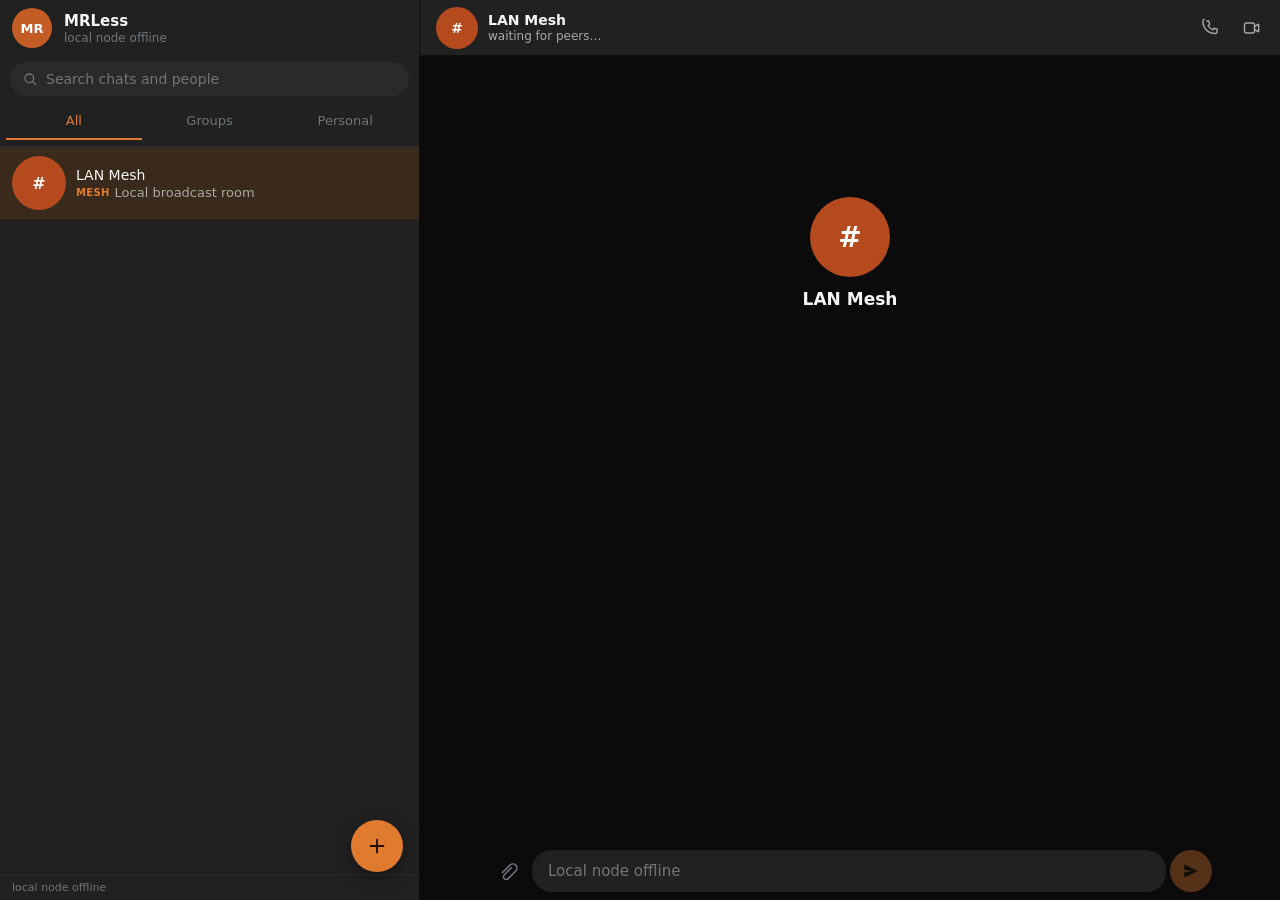
<file: ios/MRLess/www/index.html>
<!DOCTYPE html>
<html lang="ru">
  <head>
    <meta charset="utf-8" />
    <meta
      name="viewport"
      content="width=device-width, initial-scale=1, maximum-scale=1, user-scalable=no, viewport-fit=cover"
    />
    <meta name="theme-color" content="#0a0a0a" />
    <meta name="apple-mobile-web-app-capable" content="yes" />
    <meta name="apple-mobile-web-app-status-bar-style" content="black-translucent" />
    <meta name="mobile-web-app-capable" content="yes" />
    <style>
      html, body, #root {
        margin: 0;
        height: 100%;
        height: 100dvh;
        overflow: hidden;
        overscroll-behavior: none;
        -webkit-text-size-adjust: 100%;
      }
      body {
        position: fixed;
        inset: 0;
        width: 100%;
      }
    </style>
    <meta name="description" content="MRLess — LAN mesh messenger without a remote server" />
    <title>MRLess</title>
    <script type="module" crossorigin src="./assets/index--ep39KaC.js"></script>
    <link rel="stylesheet" crossorigin href="./assets/index-DBBOefRO.css">
  </head>
  <body>
    <noscript>JavaScript is required for MRLess UI.</noscript>
    <div id="root"></div>
  </body>
</html>
</file>
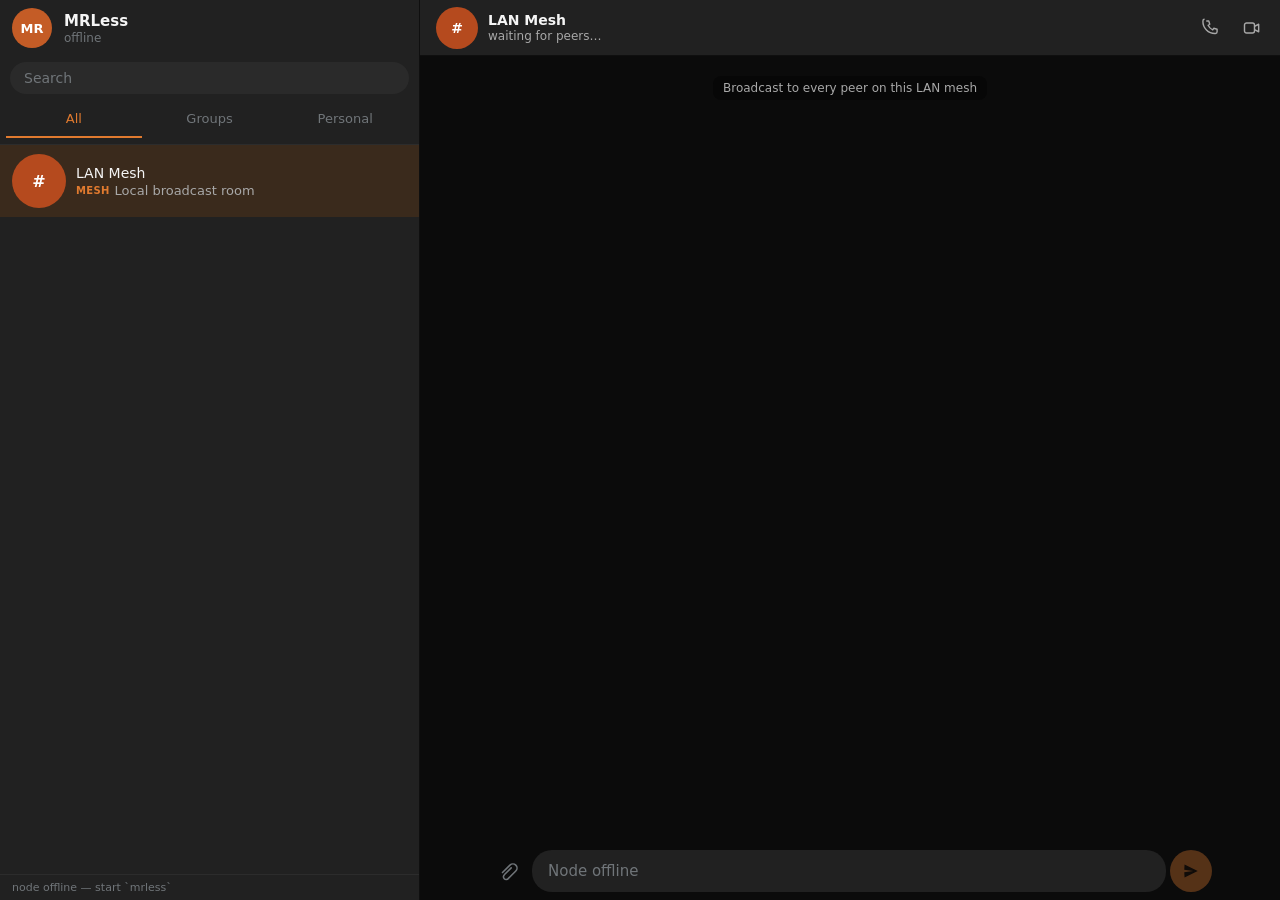
<file: ios/WebRoot/www/index.html>
<!DOCTYPE html>
<html lang="ru">
  <head>
    <meta charset="utf-8" />
    <meta
      name="viewport"
      content="width=device-width, initial-scale=1, maximum-scale=1, user-scalable=no, viewport-fit=cover"
    />
    <meta name="theme-color" content="#0a0a0a" />
    <meta name="apple-mobile-web-app-capable" content="yes" />
    <meta name="apple-mobile-web-app-status-bar-style" content="black-translucent" />
    <meta name="mobile-web-app-capable" content="yes" />
    <style>
      html, body, #root {
        margin: 0;
        height: 100%;
        height: 100dvh;
        overflow: hidden;
        overscroll-behavior: none;
        -webkit-text-size-adjust: 100%;
      }
      body {
        position: fixed;
        inset: 0;
        width: 100%;
      }
    </style>
    <meta name="description" content="MRLess — LAN mesh messenger without a remote server" />
    <title>MRLess</title>
    <script type="module" crossorigin src="./assets/index-D32ke7X5.js"></script>
    <link rel="stylesheet" crossorigin href="./assets/index-aNv--VMj.css">
  </head>
  <body>
    <noscript>JavaScript is required for MRLess UI.</noscript>
    <div id="root"></div>
  </body>
</html>
</file>
<file: ios/MRLess/www/assets/index-DBBOefRO.css>
:root{--bg: #0e0e0e;--bg-chat: #0b0b0b;--panel: #17212b;--panel-tg: #17212b;--sidebar: #212121;--hover: #2b2b2b;--active: #2b5278;--active-rust: #3a2a1c;--line: #0f0f0f;--sep: #2c2c2c;--text: #f5f5f5;--text-dim: #a8a8a8;--text-faint: #707579;--accent: #e07a2f;--accent-hot: #f08a3a;--rust: #b54a1e;--bubble-in: #212121;--bubble-out: #3d2818;--online: #4dcd5e;--danger: #e53935;--sidebar-w: 420px;--info-w: 360px;--row-h: 72px;--avatar: 54px;--font: system-ui, -apple-system, "Segoe UI", Roboto, Helvetica, Arial, sans-serif;--ease-out: cubic-bezier(.22, 1, .36, 1);--ease-soft: cubic-bezier(.4, 0, .2, 1);--dur-fast: .12s;--dur: .18s;--dur-panel: .24s;--sat: env(safe-area-inset-top, 0px);--sab: env(safe-area-inset-bottom, 0px);--sal: env(safe-area-inset-left, 0px);--sar: env(safe-area-inset-right, 0px)}*{box-sizing:border-box}html,body,#root{margin:0;height:100%;height:100dvh;max-height:100dvh;background:var(--bg);color:var(--text);font-family:var(--font);font-size:14px;-webkit-font-smoothing:antialiased;overflow:hidden;overscroll-behavior:none;touch-action:manipulation;-webkit-text-size-adjust:100%}body{position:fixed;inset:0;width:100%}button,input{font:inherit;color:inherit}button{cursor:pointer;border:0;background:none}.app{height:100%;max-height:100%;display:grid;grid-template-columns:var(--sidebar-w) 1fr;background:var(--bg);transition:grid-template-columns var(--dur-panel) var(--ease-soft);overflow:hidden;overscroll-behavior:none;padding-left:var(--sal);padding-right:var(--sar)}.app.info-open{grid-template-columns:var(--sidebar-w) 1fr var(--info-w)}@keyframes fade-in{0%{opacity:0}to{opacity:1}}@keyframes slide-in-left{0%{transform:translate(-12px);opacity:0}to{transform:translate(0);opacity:1}}@keyframes slide-in-right{0%{transform:translate(16px);opacity:0}to{transform:translate(0);opacity:1}}@keyframes msg-in-left{0%{transform:translateY(6px) scale(.98);opacity:0}to{transform:translateY(0) scale(1);opacity:1}}@keyframes msg-in-right{0%{transform:translateY(6px) scale(.98);opacity:0}to{transform:translateY(0) scale(1);opacity:1}}@keyframes toast-in{0%{transform:translate(-50%,8px);opacity:0}to{transform:translate(-50%);opacity:1}}@keyframes modal-in{0%{transform:translateY(10px) scale(.98);opacity:0}to{transform:translateY(0) scale(1);opacity:1}}@keyframes pulse-dot{0%,to{opacity:1}50%{opacity:.45}}.sidebar{display:flex;flex-direction:column;background:var(--sidebar);border-right:1px solid var(--line);min-width:0;min-height:0;height:100%;overflow:hidden;z-index:2;position:relative}.sidebar-head{display:flex;align-items:center;gap:12px;height:calc(56px + var(--sat));padding:var(--sat) 12px 0;flex-shrink:0}.avatar-btn{padding:0;border-radius:50%}.brand-block{display:flex;flex-direction:column;gap:1px;min-width:0}.brand-block strong{font-size:15px;font-weight:600}.mesh-dot{font-size:12px;color:var(--text-faint)}.mesh-dot.on{color:var(--accent)}.mesh-dot.on:before{content:"";display:inline-block;width:6px;height:6px;margin-right:6px;border-radius:50%;background:var(--accent);vertical-align:1px;animation:pulse-dot 1.8s var(--ease-soft) infinite}.search-wrap{padding:6px 10px 8px}.search-field{position:relative;display:flex;align-items:center}.search-ico{position:absolute;left:12px;color:var(--text-faint);display:grid;place-items:center;pointer-events:none}.search{width:100%;border:0;outline:none;background:#2a2a2a;border-radius:20px;padding:9px 36px;color:var(--text);font-size:14px}.search:focus{box-shadow:0 0 0 1px #e07a2f59}.search::placeholder{color:var(--text-faint)}.search-clear{position:absolute;right:6px;width:28px;height:28px;border-radius:50%;display:grid;place-items:center;color:var(--text-faint)}.search-clear:hover{background:var(--hover);color:var(--text)}.search-section-label{padding:10px 16px 4px;font-size:13px;font-weight:600;color:var(--text-faint)}.search-divider{display:flex;align-items:center;gap:10px;margin:10px 12px 6px;color:var(--text-faint);font-size:12px;font-weight:600;letter-spacing:.04em;text-transform:uppercase}.search-divider:before,.search-divider:after{content:"";flex:1;height:1px;background:var(--sep)}.search-divider.muted{text-transform:none;letter-spacing:0;font-weight:500}.online-tag{font-style:normal;font-size:11px;font-weight:600;color:var(--online)}.global-hit .chat-preview{color:var(--text-dim)}.thread-empty-state{display:flex;flex-direction:column;align-items:center;justify-content:center;gap:8px;min-height:42vh;padding:32px 24px;text-align:center;color:var(--text-dim)}.thread-empty-state strong{margin-top:4px;font-size:17px;color:var(--text)}.thread-empty-state p{margin:0;max-width:280px;line-height:1.45;font-size:14px}.tabs{display:flex;gap:0;padding:0 6px 6px;border-bottom:1px solid var(--sep)}.tabs button{flex:1;padding:9px 4px 10px;color:var(--text-faint);font-size:13px;font-weight:500;border-bottom:2px solid transparent;border-radius:0;transition:color var(--dur-fast) var(--ease-soft),border-color var(--dur-fast) var(--ease-soft)}.tabs button:hover{color:var(--text-dim)}.tabs button.active{color:var(--accent);border-bottom-color:var(--accent)}.chat-list{flex:1;min-height:0;overflow:auto;overscroll-behavior:contain;-webkit-overflow-scrolling:touch;padding-bottom:72px}.chat-row{width:100%;height:var(--row-h);display:flex;gap:10px;align-items:center;padding:0 10px 0 12px;text-align:left;transition:background var(--dur-fast) var(--ease-soft)}.chat-row:hover{background:var(--hover)}.chat-row.active{background:var(--active-rust)}.chat-meta{flex:1;min-width:0;display:flex;flex-direction:column;gap:2px}.chat-top{display:flex;justify-content:space-between;gap:8px;align-items:baseline}.chat-title{font-weight:500;font-size:14px;white-space:nowrap;overflow:hidden;text-overflow:ellipsis}.chat-top time{flex-shrink:0;font-size:12px;color:var(--text-faint)}.chat-preview{font-size:13px;color:var(--text-dim);white-space:nowrap;overflow:hidden;text-overflow:ellipsis;display:flex;align-items:center;gap:5px}.badge{font-style:normal;font-size:10px;font-weight:600;text-transform:uppercase;letter-spacing:.03em;color:var(--accent);flex-shrink:0}.list-empty{color:var(--text-faint);padding:28px 16px 8px;text-align:center;font-size:13px}.list-empty-block{padding-bottom:16px}.list-empty-hint{margin:0 auto;padding:0 20px;max-width:320px;text-align:center;color:var(--text-dim);font-size:13px;line-height:1.45}.list-empty-hint strong{color:var(--accent);font-weight:600}.list-empty.tight{padding:8px 0;text-align:left}.sidebar-foot{border-top:1px solid var(--sep);padding:6px 12px;font-size:11px;color:var(--text-faint);white-space:nowrap;overflow:hidden;text-overflow:ellipsis;flex-shrink:0}.avatar{position:relative;width:var(--avatar);height:var(--avatar);border-radius:50%;display:grid;place-items:center;font-weight:600;font-size:16px;flex-shrink:0;color:#fff;background:#5a5a5a;user-select:none}.avatar.xl{width:80px;height:80px;font-size:28px}.avatar.md{width:42px;height:42px;font-size:14px}.avatar.sm{width:40px;height:40px;font-size:13px}.avatar.xs{width:28px;height:28px;font-size:10px;align-self:flex-end;margin-bottom:1px}.avatar-spacer{width:28px;flex-shrink:0}.avatar.group{background:var(--rust)}.avatar.tone-1{background:#c45c26}.avatar.tone-2{background:#8b5a2b}.avatar.tone-3{background:#a65d2e}.avatar.tone-4{background:#6b4a32}.avatar.tone-5{background:#d47835}.avatar.tone-6{background:#9a4a1c}.avatar .online{position:absolute;right:1px;bottom:1px;width:12px;height:12px;border-radius:50%;background:var(--online);border:2px solid var(--sidebar)}.thread{display:flex;flex-direction:column;min-width:0;min-height:0;height:100%;overflow:hidden;background:var(--bg-chat);position:relative}.thread-empty{margin:auto;color:var(--text-faint);font-size:14px}.thread-head{display:flex;align-items:center;gap:8px;height:calc(56px + var(--sat));padding:var(--sat) 8px 0 10px;background:var(--sidebar);border-bottom:1px solid var(--line);flex-shrink:0}.thread-peer{display:flex;align-items:center;gap:10px;flex:1;min-width:0;text-align:left;padding:4px 6px;border-radius:8px;transition:background var(--dur-fast) var(--ease-soft)}.thread-peer:hover{background:var(--hover)}.thread-titles{display:flex;flex-direction:column;gap:1px;min-width:0}.thread-titles strong{font-size:14px;font-weight:600;white-space:nowrap;overflow:hidden;text-overflow:ellipsis}.thread-titles span{font-size:12px;color:var(--text-dim);white-space:nowrap;overflow:hidden;text-overflow:ellipsis}.thread-actions{display:flex;align-items:center;gap:2px;flex-shrink:0}.icon-btn{width:40px;height:40px;border-radius:50%;display:grid;place-items:center;color:var(--text-dim);transition:background var(--dur-fast) var(--ease-soft),color var(--dur-fast) var(--ease-soft),transform var(--dur-fast) var(--ease-soft)}.icon-btn:hover{background:var(--hover);color:var(--accent)}.icon-btn:active{transform:scale(.92)}.icon-btn.back{display:none;color:var(--accent)}.messages{flex:1;min-height:0;overflow:auto;overscroll-behavior:contain;-webkit-overflow-scrolling:touch;padding:8px 0 4px}.messages-inner{max-width:720px;margin:0 auto;padding:0 10px 6px;display:flex;flex-direction:column;gap:3px}.day-hint{align-self:center;margin:12px 0 16px;padding:4px 10px;border-radius:8px;background:#0006;color:var(--text-dim);font-size:12px;text-align:center;max-width:280px;line-height:1.35}.msg-row{display:flex;gap:6px;align-items:flex-end;max-width:72%;margin-top:2px;animation:msg-in-left var(--dur) var(--ease-out) both}.msg-row.stacked{margin-top:1px}.msg-row.mine{align-self:flex-end;flex-direction:row-reverse;animation-name:msg-in-right}.bubble{position:relative;padding:4px 6px 3px 7px;border-radius:10px 10px 10px 3px;background:var(--bubble-in);max-width:100%;min-width:48px;transition:background var(--dur-fast) var(--ease-soft);user-select:none;-webkit-user-select:none;-webkit-touch-callout:none;touch-action:manipulation}.msg-row.mine .bubble{background:var(--bubble-out);border-radius:10px 10px 3px}.sender{font-size:12.5px;font-weight:600;color:var(--accent-hot);margin:0 0 1px 1px;line-height:1.2}.bubble-body{display:flex;align-items:flex-end;gap:8px}.bubble .text{margin:0;white-space:pre-wrap;word-break:break-word;line-height:1.3;font-size:14.5px;flex:1;min-width:0}.bubble time{flex-shrink:0;font-size:11px;color:var(--text-faint);line-height:1;padding-bottom:1px;align-self:flex-end}.msg-row.mine .bubble time{color:#ffc89680}.tick{margin-left:4px;font-size:10px;letter-spacing:-.04em;opacity:.75}.tick.queued{opacity:.45}.tick.failed{color:var(--danger);opacity:1}.msg-row.failed .bubble{outline:1px solid rgba(229,57,53,.35)}.bubble .resend{display:block;margin:4px 2px 0;font-size:12px}.mesh-banner{margin:0;padding:8px 16px calc(10px + var(--sab));font-size:12px;color:var(--text-dim);border-top:1px solid var(--sep)}.invite-url{width:100%;resize:none;font-family:ui-monospace,SFMono-Regular,Menlo,monospace;font-size:12px;line-height:1.35;background:var(--hover);border:1px solid var(--sep);border-radius:8px;color:var(--text);padding:8px 10px}.invite-code{margin:8px 0 12px;padding:16px 12px;text-align:center;font-family:ui-monospace,SFMono-Regular,Menlo,monospace;font-size:28px;font-weight:700;letter-spacing:.28em;color:var(--accent-hot);background:var(--hover);border:1px solid var(--sep);border-radius:10px;cursor:pointer;user-select:all}i.online.mesh{background:#c9a227}.file-bubble{padding:5px 7px 3px}.file-bubble time{float:right;margin-top:2px}.file-card{display:flex;align-items:center;gap:8px;min-width:160px}.file-ico{width:32px;height:32px;border-radius:6px;background:#e07a2f2e;color:var(--accent);display:grid;place-items:center;font-size:11px;font-weight:700}.file-meta strong{display:block;font-size:13px;font-weight:500}.file-meta span{font-size:12px;color:var(--text-dim)}.link-btn{margin-left:auto;color:var(--accent-hot);font-weight:600;font-size:13px;padding:4px 6px}.composer{display:flex;align-items:flex-end;gap:4px;padding:6px 8px 8px;max-width:740px;width:100%;margin:0 auto;flex-shrink:0;padding-bottom:max(8px,var(--sab))}.composer .attach{color:var(--text-faint)}.composer-field{flex:1;background:var(--sidebar);border-radius:20px;padding:9px 14px;min-height:42px;display:flex;align-items:center;transition:box-shadow var(--dur-fast) var(--ease-soft)}.composer-field:focus-within{box-shadow:0 0 0 1px #e07a2f59}.composer-field input{width:100%;border:0;outline:none;background:transparent;color:var(--text);font-size:15px}.composer-field input::placeholder{color:var(--text-faint)}.send-btn{width:42px;height:42px;border-radius:50%;background:var(--accent);color:#1a0e06;display:grid;place-items:center;flex-shrink:0;transition:background var(--dur-fast) var(--ease-soft),opacity var(--dur-fast) var(--ease-soft),transform var(--dur-fast) var(--ease-out)}.send-btn:disabled{opacity:.35;cursor:default}.send-btn:not(:disabled):hover{background:var(--accent-hot)}.send-btn:not(:disabled):active{transform:scale(.9)}.sheet-backdrop{position:fixed;inset:0;background:#0000008c;z-index:50;display:flex;justify-content:flex-start;animation:fade-in var(--dur) var(--ease-soft) both}.sheet-backdrop.mobile{justify-content:stretch;align-items:stretch}.sheet{width:min(360px,100%);height:100%;background:var(--sidebar);border-right:1px solid var(--line);display:flex;flex-direction:column;padding:0 0 16px;overflow:auto;animation:slide-in-left var(--dur-panel) var(--ease-out) both}.sheet.mobile{width:100%;border-right:0}.sheet-head{display:flex;align-items:center;justify-content:space-between;height:calc(56px + var(--sat));padding:var(--sat) 8px 0 16px;flex-shrink:0}.sheet-head strong{font-size:15px}.profile-hero{display:flex;flex-direction:column;align-items:center;gap:10px;padding:12px 16px 20px}.mesh-pill{font-size:12px;color:var(--text-faint);padding:3px 10px;border-radius:10px;background:#2a2a2a}.mesh-pill.on{color:var(--accent)}.info-title{margin:0;font-size:18px;font-weight:600}.info-sub{margin:0;font-size:13px;color:var(--text-dim)}.field{display:flex;flex-direction:column;gap:6px;padding:0 16px;font-size:12px;color:var(--text-faint)}.field input{border:0;outline:none;background:#2a2a2a;border-radius:10px;padding:10px 12px;color:var(--text);font-size:14px}.field input:focus{box-shadow:inset 0 0 0 1px var(--accent)}.field-hint{margin:8px 16px 0;font-size:12px;color:var(--text-faint);line-height:1.35}.info-list{margin:16px;padding:0;background:#2a2a2a;border-radius:10px;overflow:hidden}.info-list>div{display:flex;flex-direction:column;gap:2px;padding:10px 12px;border-bottom:1px solid #1c1c1c}.info-list>div:last-child{border-bottom:0}.info-list dt{font-size:12px;color:var(--text-faint)}.info-list dd{margin:0;font-size:14px;word-break:break-all}.mono{font-family:ui-monospace,SFMono-Regular,Menlo,Consolas,monospace;font-size:12px!important}.dim{color:var(--text-faint)}.sheet-actions{display:flex;justify-content:flex-end;gap:8px;padding:16px;margin-top:auto}.btn{padding:8px 14px;border-radius:8px;font-weight:500;font-size:14px;transition:background var(--dur-fast) var(--ease-soft),color var(--dur-fast) var(--ease-soft),transform var(--dur-fast) var(--ease-soft)}.btn:active{transform:scale(.97)}.btn.ghost{color:var(--text-dim)}.btn.ghost:hover{background:var(--hover)}.btn.primary{background:var(--accent);color:#1a0e06}.btn.primary:hover{background:var(--accent-hot)}.btn:disabled{opacity:.4;cursor:default}.members{padding:0 16px 16px}.members h3{margin:0 0 8px;font-size:13px;font-weight:600;color:var(--text-dim)}.members ul{list-style:none;margin:0;padding:0;background:#2a2a2a;border-radius:10px;overflow:hidden}.members li{display:flex;gap:10px;align-items:center;padding:8px 10px;border-bottom:1px solid #1c1c1c}.members li:last-child{border-bottom:0}.members li div{display:flex;flex-direction:column;gap:1px;min-width:0}.members li strong{font-size:14px;font-weight:500}.members .avatar .online{border-color:#2a2a2a}.info-panel-wrap{display:contents}.info-panel{background:var(--sidebar);border-left:1px solid var(--line);display:flex;flex-direction:column;overflow:auto;height:100%;min-width:0;animation:slide-in-right var(--dur-panel) var(--ease-out) both}.info-panel-wrap.mobile{display:flex;position:fixed;inset:0;z-index:40;background:#0000008c;animation:fade-in var(--dur) var(--ease-soft) both}.info-panel.mobile{width:100%;border-left:0;margin-left:auto;max-width:100%}.toast{position:fixed;left:50%;bottom:calc(72px + var(--sab));transform:translate(-50%);background:#2c2c2c;color:var(--text);padding:8px 14px;border-radius:8px;font-size:13px;z-index:60;box-shadow:0 4px 16px #0006;pointer-events:none;animation:toast-in var(--dur) var(--ease-out) both}@media(max-width:820px){:root{--sidebar-w: 100%;--row-h: 70px;--avatar: 50px}.app,.app.info-open{grid-template-columns:1fr}.info-panel-wrap:not(.mobile){display:none}.thread,.app.show-thread .sidebar{display:none}.app.show-thread .thread{display:flex;animation:slide-in-right var(--dur-panel) var(--ease-out) both}.icon-btn.back{display:grid}.msg-row{max-width:85%}.messages-inner{max-width:100%;padding:0 6px 4px}.bubble .text{font-size:15px}.composer-field input{font-size:16px}.desktop-only{display:none!important}.sidebar-foot{display:none}.sidebar-head{height:calc(52px + var(--sat));padding:var(--sat) 10px 0}.brand-block strong{font-size:17px}.search-wrap{padding:4px 10px 6px}.fab-new{bottom:calc(16px + var(--sab))}.sheet-backdrop.settings-backdrop,.sheet-backdrop.settings-backdrop.mobile,.phone-sheet-wrap.mobile{padding:0;justify-content:stretch;align-items:stretch}.settings-sheet,.settings-sheet.mobile,.phone-sheet.mobile{width:100%;height:100%;max-height:100%;min-height:100%;border-radius:0;border:0;box-shadow:none;animation:slide-in-right var(--dur-panel) var(--ease-out) both}.info-panel.mobile{width:100%;max-width:100%;height:100%;margin:0}.composer{padding-bottom:max(10px,var(--sab))}.thread-head{padding-left:4px}}@media(min-width:821px){.fab-new{bottom:44px}.info-panel-wrap.mobile{display:none}}.onboard{position:fixed;inset:0;z-index:80;background:var(--bg);display:grid;place-items:center;padding:calc(24px + var(--sat)) 24px calc(24px + var(--sab));animation:fade-in var(--dur) var(--ease-soft) both}.onboard-card{width:min(420px,100%);background:var(--sidebar);border:1px solid var(--sep);border-radius:16px;padding:28px 24px 24px}.onboard-mark{width:48px;height:48px;border-radius:12px;background:var(--rust);display:grid;place-items:center;font-weight:700;margin-bottom:16px}.onboard h1{margin:0 0 8px;font-size:22px}.onboard p{margin:0 0 18px;color:var(--text-dim);line-height:1.45}.onboard-id{margin:8px 0 16px;word-break:break-all}.onboard-list{margin:0 0 20px;padding-left:18px;color:var(--text-dim);line-height:1.6}.onboard .field{padding:0}.onboard .btn{width:100%;margin-top:8px}.sheet-backdrop.settings-backdrop,.sheet-backdrop.settings-backdrop.mobile{justify-content:center;align-items:center;padding:24px}.settings-sheet{width:min(560px,100%);height:auto;max-height:min(86vh,820px);min-height:0;border-right:0;border:1px solid var(--sep);border-radius:16px;overflow:hidden;animation:modal-in var(--dur-panel) var(--ease-out) both;box-shadow:0 24px 64px #0000008c}.settings-sheet.mobile{width:min(560px,calc(100% - 8px));max-height:min(92vh,100%);border-radius:14px}@media(max-width:820px){.sheet-backdrop.settings-backdrop,.sheet-backdrop.settings-backdrop.mobile,.phone-sheet-wrap.mobile{padding:0;justify-content:stretch;align-items:stretch}.settings-sheet,.settings-sheet.mobile,.phone-sheet.mobile{width:100%;height:100%;max-height:100%;min-height:100%;border-radius:0;border:0;box-shadow:none;animation:slide-in-right var(--dur-panel) var(--ease-out) both;padding-bottom:var(--sab)}}.settings-body{overflow:auto;padding-bottom:calc(24px + var(--sab));flex:1;min-height:0;overscroll-behavior:contain;scrollbar-width:none;-ms-overflow-style:none}.settings-body::-webkit-scrollbar{width:0;height:0;display:none}.settings-body section{padding:8px 0 16px;border-bottom:1px solid var(--sep)}.settings-body h3{margin:0 16px 10px;font-size:13px;font-weight:600;color:var(--accent);text-transform:uppercase;letter-spacing:.04em}.adv-toggle{width:100%;display:flex;align-items:center;justify-content:space-between;padding:0 16px 0 0;color:inherit}.adv-toggle h3{margin-bottom:0}.adv-toggle .dim{font-size:13px;color:var(--text-faint)}.profile-hero.compact{padding-top:0}.sheet-actions.inline{padding-top:8px;margin-top:0}.toggle{display:flex;align-items:center;gap:10px;padding:8px 16px;font-size:14px}.row-add{display:flex;gap:8px;padding:0 16px 8px}.row-add input{flex:1;border:0;outline:none;background:#2a2a2a;border-radius:10px;padding:10px 12px}.peer-edit{list-style:none;margin:0 16px 12px;padding:0}.peer-edit li{display:flex;justify-content:space-between;align-items:center;gap:8px;padding:8px 0;border-bottom:1px solid var(--sep);font-size:13px}.field select{border:0;outline:none;background:#2a2a2a;border-radius:10px;padding:10px 12px;color:var(--text)}.warn{margin:0 16px 10px;color:var(--accent-hot);font-size:13px}.copy{cursor:pointer}.btn.danger{margin:0 16px;background:#5c1f1f;color:#ffd0d0}.btn.ghost.danger{margin:12px 0 0;background:transparent;color:#e07070}.fab-new{position:absolute;right:16px;bottom:calc(28px + var(--sab));width:52px;height:52px;border-radius:50%;background:var(--accent);color:#1a0e06;display:grid;place-items:center;z-index:4;box-shadow:0 6px 18px #0006}.fab-new:active{transform:scale(.94)}.pick-list{list-style:none;margin:0;padding:0;background:#2a2a2a;border-radius:10px;overflow:hidden}.pick-row{width:100%;display:flex;align-items:center;gap:10px;padding:10px 12px;text-align:left;border-bottom:1px solid #1c1c1c;color:inherit}.pick-list li:last-child .pick-row{border-bottom:0}.pick-meta{flex:1;min-width:0;display:flex;flex-direction:column;gap:1px}.pick-meta strong{font-weight:500}.pick-row input[type=checkbox]{width:18px;height:18px;accent-color:var(--accent)}.field.pad,.sheet-actions.pad{padding-left:16px;padding-right:16px}.new-group-body{padding:8px 16px 24px}.dim{color:var(--text-faint);font-size:12px}.usage-bars{padding:0 16px 8px;display:flex;flex-direction:column;gap:8px}.usage-bar{display:flex;flex-direction:column;gap:4px;font-size:12px;color:var(--text-dim)}.usage-bar i{display:block;height:6px;border-radius:3px;background:var(--accent);max-width:100%}.usage-bar.files i{background:#5a8fbf}.storage-list{list-style:none;margin:0 16px 8px;padding:0;background:#2a2a2a;border-radius:10px;overflow:hidden}.storage-list li{display:flex;align-items:center;gap:8px;padding:10px 12px;border-bottom:1px solid #1c1c1c}.storage-list li:last-child{border-bottom:0}.storage-meta{flex:1;min-width:0;display:flex;flex-direction:column;gap:2px}.storage-meta strong{font-weight:500;font-size:14px;white-space:nowrap;overflow:hidden;text-overflow:ellipsis}.warn-inline{color:var(--accent-hot)!important}.bubble .text{user-select:none;-webkit-user-select:none;-webkit-touch-callout:none}.msg-row.menu-open .bubble{outline:1px solid rgba(255,255,255,.22)}.msg-menu-layer{position:fixed;inset:0;z-index:90;background:transparent;touch-action:none}.msg-menu.floating{position:fixed;z-index:91;width:168px;display:flex;flex-direction:column;background:#2c2c2c;border:1px solid #444;border-radius:12px;overflow:hidden;box-shadow:0 12px 40px #0000008c}.msg-menu.floating button{border:0;background:transparent;color:#f2f2f2;text-align:left;padding:12px 14px;font-size:14px;cursor:pointer;min-height:44px}.msg-menu.floating button:active,.msg-menu.floating button:hover{background:#3a3a3a}.msg-menu.floating button.danger{color:#ff8a80}@media(max-width:820px){.msg-menu.floating{width:min(200px,calc(100vw - 24px))}.msg-menu.floating button{font-size:15px;padding:13px 16px}}.reply-quote{display:flex;flex-direction:column;gap:2px;margin:0 0 6px;padding:6px 8px;border-left:3px solid var(--accent-hot);background:#00000047;border-radius:0 8px 8px 0;font-size:12px;line-height:1.3;max-width:100%;min-width:0}.msg-row.mine .reply-quote{background:#00000059;border-left-color:#f0b27a}.reply-quote-label{font-size:10px;font-weight:600;letter-spacing:.04em;text-transform:uppercase;color:var(--accent-hot)}.msg-row.mine .reply-quote-label{color:#f0b27a}.reply-quote-body{color:var(--text-dim);white-space:nowrap;overflow:hidden;text-overflow:ellipsis}.msg-row.mine .reply-quote-body{color:#ffe6d2d9}.avatar.photo{object-fit:cover;padding:0;border:none;display:block}.avatar.photo-wrap{position:relative;padding:0;overflow:hidden}.avatar.photo-wrap .avatar.photo{width:100%;height:100%}.avatar-actions{margin:8px 0 12px}.avatar-actions .btn{cursor:pointer}.edited{font-style:italic;opacity:.7}.composer-banner{display:flex;align-items:center;gap:8px;padding:8px 12px;border-top:1px solid #222;background:#1a1a1a}.composer-banner-text{flex:1;min-width:0;display:flex;flex-direction:column;gap:2px;font-size:12px}.composer-banner-text span{color:var(--text-faint);white-space:nowrap;overflow:hidden;text-overflow:ellipsis}.file-bubble.has-preview .file-card{margin-top:6px}.img-preview-btn{display:block;width:100%;border:0;padding:0;background:transparent;cursor:pointer;border-radius:10px;overflow:hidden}.img-preview{display:block;width:100%;max-width:280px;max-height:320px;object-fit:cover}.lightbox{position:fixed;inset:0;z-index:80;background:#000000d1;display:grid;place-items:center;padding:24px}.lightbox-card{max-width:min(920px,100%);max-height:90vh;display:flex;flex-direction:column;gap:12px}.lightbox-card img{max-width:100%;max-height:calc(90vh - 64px);object-fit:contain;border-radius:8px}.lightbox-actions{display:flex;gap:8px;justify-content:center}.forward-sheet{max-width:420px;width:min(420px,100%);max-height:70vh;overflow:auto}.forward-list{list-style:none;margin:0;padding:8px}.forward-item{width:100%;display:flex;justify-content:space-between;gap:12px;border:0;background:#2a2a2a;color:var(--text);border-radius:10px;padding:12px;margin-bottom:6px;cursor:pointer;text-align:left}.forward-item:hover{background:#333}@media(prefers-reduced-motion:reduce){*,*:before,*:after{animation-duration:.01ms!important;animation-iteration-count:1!important;transition-duration:.01ms!important}}
</file>
<file: ios/WebRoot/www/assets/index-aNv--VMj.css>
:root{--bg: #0e0e0e;--bg-chat: #0b0b0b;--panel: #17212b;--panel-tg: #17212b;--sidebar: #212121;--hover: #2b2b2b;--active: #2b5278;--active-rust: #3a2a1c;--line: #0f0f0f;--sep: #2c2c2c;--text: #f5f5f5;--text-dim: #a8a8a8;--text-faint: #707579;--accent: #e07a2f;--accent-hot: #f08a3a;--rust: #b54a1e;--bubble-in: #212121;--bubble-out: #3d2818;--online: #4dcd5e;--danger: #e53935;--sidebar-w: 420px;--info-w: 360px;--row-h: 72px;--avatar: 54px;--font: system-ui, -apple-system, "Segoe UI", Roboto, Helvetica, Arial, sans-serif;--ease-out: cubic-bezier(.22, 1, .36, 1);--ease-soft: cubic-bezier(.4, 0, .2, 1);--dur-fast: .12s;--dur: .18s;--dur-panel: .24s}*{box-sizing:border-box}html,body,#root{margin:0;height:100%;height:100dvh;max-height:100dvh;background:var(--bg);color:var(--text);font-family:var(--font);font-size:14px;-webkit-font-smoothing:antialiased;overflow:hidden;overscroll-behavior:none;touch-action:manipulation;-webkit-text-size-adjust:100%}body{position:fixed;inset:0;width:100%}button,input{font:inherit;color:inherit}button{cursor:pointer;border:0;background:none}.app{height:100%;max-height:100%;display:grid;grid-template-columns:var(--sidebar-w) 1fr;background:var(--bg);transition:grid-template-columns var(--dur-panel) var(--ease-soft);overflow:hidden;overscroll-behavior:none;padding-top:env(safe-area-inset-top);padding-left:env(safe-area-inset-left);padding-right:env(safe-area-inset-right)}.app.info-open{grid-template-columns:var(--sidebar-w) 1fr var(--info-w)}@keyframes fade-in{0%{opacity:0}to{opacity:1}}@keyframes slide-in-left{0%{transform:translate(-12px);opacity:0}to{transform:translate(0);opacity:1}}@keyframes slide-in-right{0%{transform:translate(16px);opacity:0}to{transform:translate(0);opacity:1}}@keyframes msg-in-left{0%{transform:translateY(6px) scale(.98);opacity:0}to{transform:translateY(0) scale(1);opacity:1}}@keyframes msg-in-right{0%{transform:translateY(6px) scale(.98);opacity:0}to{transform:translateY(0) scale(1);opacity:1}}@keyframes toast-in{0%{transform:translate(-50%,8px);opacity:0}to{transform:translate(-50%);opacity:1}}@keyframes modal-in{0%{transform:translateY(10px) scale(.98);opacity:0}to{transform:translateY(0) scale(1);opacity:1}}@keyframes pulse-dot{0%,to{opacity:1}50%{opacity:.45}}.sidebar{display:flex;flex-direction:column;background:var(--sidebar);border-right:1px solid var(--line);min-width:0;min-height:0;height:100%;overflow:hidden;z-index:2}.sidebar-head{display:flex;align-items:center;gap:12px;height:56px;padding:0 12px;flex-shrink:0}.avatar-btn{padding:0;border-radius:50%}.brand-block{display:flex;flex-direction:column;gap:1px;min-width:0}.brand-block strong{font-size:15px;font-weight:600}.mesh-dot{font-size:12px;color:var(--text-faint)}.mesh-dot.on{color:var(--accent)}.mesh-dot.on:before{content:"";display:inline-block;width:6px;height:6px;margin-right:6px;border-radius:50%;background:var(--accent);vertical-align:1px;animation:pulse-dot 1.8s var(--ease-soft) infinite}.search-wrap{padding:6px 10px 8px}.search{width:100%;border:0;outline:none;background:#2a2a2a;border-radius:20px;padding:8px 14px;color:var(--text);font-size:14px}.search::placeholder{color:var(--text-faint)}.tabs{display:flex;gap:0;padding:0 6px 6px;border-bottom:1px solid var(--sep)}.tabs button{flex:1;padding:9px 4px 10px;color:var(--text-faint);font-size:13px;font-weight:500;border-bottom:2px solid transparent;border-radius:0;transition:color var(--dur-fast) var(--ease-soft),border-color var(--dur-fast) var(--ease-soft)}.tabs button:hover{color:var(--text-dim)}.tabs button.active{color:var(--accent);border-bottom-color:var(--accent)}.chat-list{flex:1;min-height:0;overflow:auto;overscroll-behavior:contain;-webkit-overflow-scrolling:touch}.chat-row{width:100%;height:var(--row-h);display:flex;gap:10px;align-items:center;padding:0 10px 0 12px;text-align:left;transition:background var(--dur-fast) var(--ease-soft)}.chat-row:hover{background:var(--hover)}.chat-row.active{background:var(--active-rust)}.chat-list .chat-row{animation:slide-in-left var(--dur) var(--ease-out) both}.chat-list .chat-row:nth-child(1){animation-delay:0ms}.chat-list .chat-row:nth-child(2){animation-delay:20ms}.chat-list .chat-row:nth-child(3){animation-delay:40ms}.chat-list .chat-row:nth-child(4){animation-delay:60ms}.chat-list .chat-row:nth-child(5){animation-delay:80ms}.chat-list .chat-row:nth-child(n+6){animation-delay:.1s}.chat-meta{flex:1;min-width:0;display:flex;flex-direction:column;gap:2px}.chat-top{display:flex;justify-content:space-between;gap:8px;align-items:baseline}.chat-title{font-weight:500;font-size:14px;white-space:nowrap;overflow:hidden;text-overflow:ellipsis}.chat-top time{flex-shrink:0;font-size:12px;color:var(--text-faint)}.chat-preview{font-size:13px;color:var(--text-dim);white-space:nowrap;overflow:hidden;text-overflow:ellipsis;display:flex;align-items:center;gap:5px}.badge{font-style:normal;font-size:10px;font-weight:600;text-transform:uppercase;letter-spacing:.03em;color:var(--accent);flex-shrink:0}.list-empty{color:var(--text-faint);padding:28px 16px;text-align:center;font-size:13px}.list-empty.tight{padding:8px 0;text-align:left}.sidebar-foot{border-top:1px solid var(--sep);padding:6px 12px;font-size:11px;color:var(--text-faint);white-space:nowrap;overflow:hidden;text-overflow:ellipsis;flex-shrink:0}.avatar{position:relative;width:var(--avatar);height:var(--avatar);border-radius:50%;display:grid;place-items:center;font-weight:600;font-size:16px;flex-shrink:0;color:#fff;background:#5a5a5a;user-select:none}.avatar.xl{width:80px;height:80px;font-size:28px}.avatar.md{width:42px;height:42px;font-size:14px}.avatar.sm{width:40px;height:40px;font-size:13px}.avatar.xs{width:28px;height:28px;font-size:10px;align-self:flex-end;margin-bottom:1px}.avatar-spacer{width:28px;flex-shrink:0}.avatar.group{background:var(--rust)}.avatar.tone-1{background:#c45c26}.avatar.tone-2{background:#8b5a2b}.avatar.tone-3{background:#a65d2e}.avatar.tone-4{background:#6b4a32}.avatar.tone-5{background:#d47835}.avatar.tone-6{background:#9a4a1c}.avatar .online{position:absolute;right:1px;bottom:1px;width:12px;height:12px;border-radius:50%;background:var(--online);border:2px solid var(--sidebar)}.thread{display:flex;flex-direction:column;min-width:0;min-height:0;height:100%;overflow:hidden;background:var(--bg-chat);position:relative}.thread-empty{margin:auto;color:var(--text-faint);font-size:14px}.thread-head{display:flex;align-items:center;gap:8px;height:56px;padding:0 8px 0 10px;background:var(--sidebar);border-bottom:1px solid var(--line);flex-shrink:0}.thread-peer{display:flex;align-items:center;gap:10px;flex:1;min-width:0;text-align:left;padding:4px 6px;border-radius:8px;transition:background var(--dur-fast) var(--ease-soft)}.thread-peer:hover{background:var(--hover)}.thread-titles{display:flex;flex-direction:column;gap:1px;min-width:0}.thread-titles strong{font-size:14px;font-weight:600;white-space:nowrap;overflow:hidden;text-overflow:ellipsis}.thread-titles span{font-size:12px;color:var(--text-dim);white-space:nowrap;overflow:hidden;text-overflow:ellipsis}.thread-actions{display:flex;align-items:center;gap:2px;flex-shrink:0}.icon-btn{width:40px;height:40px;border-radius:50%;display:grid;place-items:center;color:var(--text-dim);transition:background var(--dur-fast) var(--ease-soft),color var(--dur-fast) var(--ease-soft),transform var(--dur-fast) var(--ease-soft)}.icon-btn:hover{background:var(--hover);color:var(--accent)}.icon-btn:active{transform:scale(.92)}.icon-btn.back{display:none;color:var(--accent)}.messages{flex:1;min-height:0;overflow:auto;overscroll-behavior:contain;-webkit-overflow-scrolling:touch;padding:8px 0 4px}.messages-inner{max-width:720px;margin:0 auto;padding:0 10px 6px;display:flex;flex-direction:column;gap:3px}.day-hint{align-self:center;margin:12px 0 16px;padding:4px 10px;border-radius:8px;background:#0006;color:var(--text-dim);font-size:12px;text-align:center;max-width:280px;line-height:1.35}.msg-row{display:flex;gap:6px;align-items:flex-end;max-width:72%;margin-top:2px;animation:msg-in-left var(--dur) var(--ease-out) both}.msg-row.stacked{margin-top:1px}.msg-row.mine{align-self:flex-end;flex-direction:row-reverse;animation-name:msg-in-right}.bubble{padding:4px 6px 3px 7px;border-radius:10px 10px 10px 3px;background:var(--bubble-in);max-width:100%;min-width:48px;transition:background var(--dur-fast) var(--ease-soft)}.msg-row.mine .bubble{background:var(--bubble-out);border-radius:10px 10px 3px}.sender{font-size:12.5px;font-weight:600;color:var(--accent-hot);margin:0 0 1px 1px;line-height:1.2}.bubble-body{display:flex;align-items:flex-end;gap:8px}.bubble .text{margin:0;white-space:pre-wrap;word-break:break-word;line-height:1.3;font-size:14.5px;flex:1;min-width:0}.bubble time{flex-shrink:0;font-size:11px;color:var(--text-faint);line-height:1;padding-bottom:1px;align-self:flex-end}.msg-row.mine .bubble time{color:#ffc89680}.file-bubble{padding:5px 7px 3px}.file-bubble time{float:right;margin-top:2px}.file-card{display:flex;align-items:center;gap:8px;min-width:160px}.file-ico{width:32px;height:32px;border-radius:6px;background:#e07a2f2e;color:var(--accent);display:grid;place-items:center;font-size:11px;font-weight:700}.file-meta strong{display:block;font-size:13px;font-weight:500}.file-meta span{font-size:12px;color:var(--text-dim)}.link-btn{margin-left:auto;color:var(--accent-hot);font-weight:600;font-size:13px;padding:4px 6px}.composer{display:flex;align-items:flex-end;gap:4px;padding:6px 8px 8px;max-width:740px;width:100%;margin:0 auto;flex-shrink:0;padding-bottom:max(8px,env(safe-area-inset-bottom))}.composer .attach{color:var(--text-faint)}.composer-field{flex:1;background:var(--sidebar);border-radius:20px;padding:9px 14px;min-height:42px;display:flex;align-items:center;transition:box-shadow var(--dur-fast) var(--ease-soft)}.composer-field:focus-within{box-shadow:0 0 0 1px #e07a2f59}.composer-field input{width:100%;border:0;outline:none;background:transparent;color:var(--text);font-size:15px}.composer-field input::placeholder{color:var(--text-faint)}.send-btn{width:42px;height:42px;border-radius:50%;background:var(--accent);color:#1a0e06;display:grid;place-items:center;flex-shrink:0;transition:background var(--dur-fast) var(--ease-soft),opacity var(--dur-fast) var(--ease-soft),transform var(--dur-fast) var(--ease-out)}.send-btn:disabled{opacity:.35;cursor:default}.send-btn:not(:disabled):hover{background:var(--accent-hot)}.send-btn:not(:disabled):active{transform:scale(.9)}.sheet-backdrop{position:fixed;inset:0;background:#0000008c;z-index:50;display:flex;justify-content:flex-start;animation:fade-in var(--dur) var(--ease-soft) both}.sheet-backdrop.mobile{justify-content:stretch;align-items:stretch}.sheet{width:min(360px,100%);height:100%;background:var(--sidebar);border-right:1px solid var(--line);display:flex;flex-direction:column;padding:0 0 16px;overflow:auto;animation:slide-in-left var(--dur-panel) var(--ease-out) both}.sheet.mobile{width:100%;border-right:0}.sheet-head{display:flex;align-items:center;justify-content:space-between;height:56px;padding:0 8px 0 16px;flex-shrink:0}.sheet-head strong{font-size:15px}.profile-hero{display:flex;flex-direction:column;align-items:center;gap:10px;padding:12px 16px 20px}.mesh-pill{font-size:12px;color:var(--text-faint);padding:3px 10px;border-radius:10px;background:#2a2a2a}.mesh-pill.on{color:var(--accent)}.info-title{margin:0;font-size:18px;font-weight:600}.info-sub{margin:0;font-size:13px;color:var(--text-dim)}.field{display:flex;flex-direction:column;gap:6px;padding:0 16px;font-size:12px;color:var(--text-faint)}.field input{border:0;outline:none;background:#2a2a2a;border-radius:10px;padding:10px 12px;color:var(--text);font-size:14px}.field input:focus{box-shadow:inset 0 0 0 1px var(--accent)}.field-hint{margin:8px 16px 0;font-size:12px;color:var(--text-faint);line-height:1.35}.info-list{margin:16px;padding:0;background:#2a2a2a;border-radius:10px;overflow:hidden}.info-list>div{display:flex;flex-direction:column;gap:2px;padding:10px 12px;border-bottom:1px solid #1c1c1c}.info-list>div:last-child{border-bottom:0}.info-list dt{font-size:12px;color:var(--text-faint)}.info-list dd{margin:0;font-size:14px;word-break:break-all}.mono{font-family:ui-monospace,SFMono-Regular,Menlo,Consolas,monospace;font-size:12px!important}.dim{color:var(--text-faint)}.sheet-actions{display:flex;justify-content:flex-end;gap:8px;padding:16px;margin-top:auto}.btn{padding:8px 14px;border-radius:8px;font-weight:500;font-size:14px;transition:background var(--dur-fast) var(--ease-soft),color var(--dur-fast) var(--ease-soft),transform var(--dur-fast) var(--ease-soft)}.btn:active{transform:scale(.97)}.btn.ghost{color:var(--text-dim)}.btn.ghost:hover{background:var(--hover)}.btn.primary{background:var(--accent);color:#1a0e06}.btn.primary:hover{background:var(--accent-hot)}.members{padding:0 16px 16px}.members h3{margin:0 0 8px;font-size:13px;font-weight:600;color:var(--text-dim)}.members ul{list-style:none;margin:0;padding:0;background:#2a2a2a;border-radius:10px;overflow:hidden}.members li{display:flex;gap:10px;align-items:center;padding:8px 10px;border-bottom:1px solid #1c1c1c}.members li:last-child{border-bottom:0}.members li div{display:flex;flex-direction:column;gap:1px;min-width:0}.members li strong{font-size:14px;font-weight:500}.members .avatar .online{border-color:#2a2a2a}.info-panel-wrap{display:contents}.info-panel{background:var(--sidebar);border-left:1px solid var(--line);display:flex;flex-direction:column;overflow:auto;height:100%;min-width:0;animation:slide-in-right var(--dur-panel) var(--ease-out) both}.info-panel-wrap.mobile{display:flex;position:fixed;inset:0;z-index:40;background:#0000008c;animation:fade-in var(--dur) var(--ease-soft) both}.info-panel.mobile{width:100%;border-left:0;margin-left:auto;max-width:100%}.toast{position:fixed;left:50%;bottom:72px;transform:translate(-50%);background:#2c2c2c;color:var(--text);padding:8px 14px;border-radius:8px;font-size:13px;z-index:60;box-shadow:0 4px 16px #0006;pointer-events:none;animation:toast-in var(--dur) var(--ease-out) both}@media(max-width:820px){:root{--sidebar-w: 100%;--row-h: 70px;--avatar: 50px}.app,.app.info-open{grid-template-columns:1fr}.info-panel-wrap:not(.mobile){display:none}.thread,.app.show-thread .sidebar{display:none}.app.show-thread .thread{display:flex;animation:slide-in-right var(--dur-panel) var(--ease-out) both}.icon-btn.back{display:grid}.msg-row{max-width:85%}.messages-inner{max-width:100%;padding:0 6px 4px}.bubble .text{font-size:15px}.composer-field input{font-size:16px}}@media(min-width:821px){.info-panel-wrap.mobile{display:none}}.onboard{position:fixed;inset:0;z-index:80;background:var(--bg);display:grid;place-items:center;padding:24px;animation:fade-in var(--dur) var(--ease-soft) both}.onboard-card{width:min(420px,100%);background:var(--sidebar);border:1px solid var(--sep);border-radius:16px;padding:28px 24px 24px}.onboard-mark{width:48px;height:48px;border-radius:12px;background:var(--rust);display:grid;place-items:center;font-weight:700;margin-bottom:16px}.onboard h1{margin:0 0 8px;font-size:22px}.onboard p{margin:0 0 18px;color:var(--text-dim);line-height:1.45}.onboard-id{margin:8px 0 16px;word-break:break-all}.onboard-list{margin:0 0 20px;padding-left:18px;color:var(--text-dim);line-height:1.6}.onboard .field{padding:0}.onboard .btn{width:100%;margin-top:8px}.sheet-backdrop.settings-backdrop,.sheet-backdrop.settings-backdrop.mobile{justify-content:center;align-items:center;padding:24px}.settings-sheet{width:min(560px,100%);height:auto;max-height:min(86vh,820px);min-height:0;border-right:0;border:1px solid var(--sep);border-radius:16px;overflow:hidden;animation:modal-in var(--dur-panel) var(--ease-out) both;box-shadow:0 24px 64px #0000008c}.settings-sheet.mobile{width:min(560px,calc(100% - 8px));max-height:min(92vh,100%);border-radius:14px}.settings-body{overflow:auto;padding-bottom:24px;flex:1;min-height:0;overscroll-behavior:contain;scrollbar-width:none;-ms-overflow-style:none}.settings-body::-webkit-scrollbar{width:0;height:0;display:none}.settings-body section{padding:8px 0 16px;border-bottom:1px solid var(--sep)}.settings-body h3{margin:0 16px 10px;font-size:13px;font-weight:600;color:var(--accent);text-transform:uppercase;letter-spacing:.04em}.adv-toggle{width:100%;display:flex;align-items:center;justify-content:space-between;padding:0 16px 0 0;color:inherit}.adv-toggle h3{margin-bottom:0}.adv-toggle .dim{font-size:13px;color:var(--text-faint)}.profile-hero.compact{padding-top:0}.sheet-actions.inline{padding-top:8px;margin-top:0}.toggle{display:flex;align-items:center;gap:10px;padding:8px 16px;font-size:14px}.row-add{display:flex;gap:8px;padding:0 16px 8px}.row-add input{flex:1;border:0;outline:none;background:#2a2a2a;border-radius:10px;padding:10px 12px}.peer-edit{list-style:none;margin:0 16px 12px;padding:0}.peer-edit li{display:flex;justify-content:space-between;align-items:center;gap:8px;padding:8px 0;border-bottom:1px solid var(--sep);font-size:13px}.field select{border:0;outline:none;background:#2a2a2a;border-radius:10px;padding:10px 12px;color:var(--text)}.warn{margin:0 16px 10px;color:var(--accent-hot);font-size:13px}.copy{cursor:pointer}.btn.danger{margin:0 16px;background:#5c1f1f;color:#ffd0d0}@media(prefers-reduced-motion:reduce){*,*:before,*:after{animation-duration:.01ms!important;animation-iteration-count:1!important;transition-duration:.01ms!important}}
</file>
